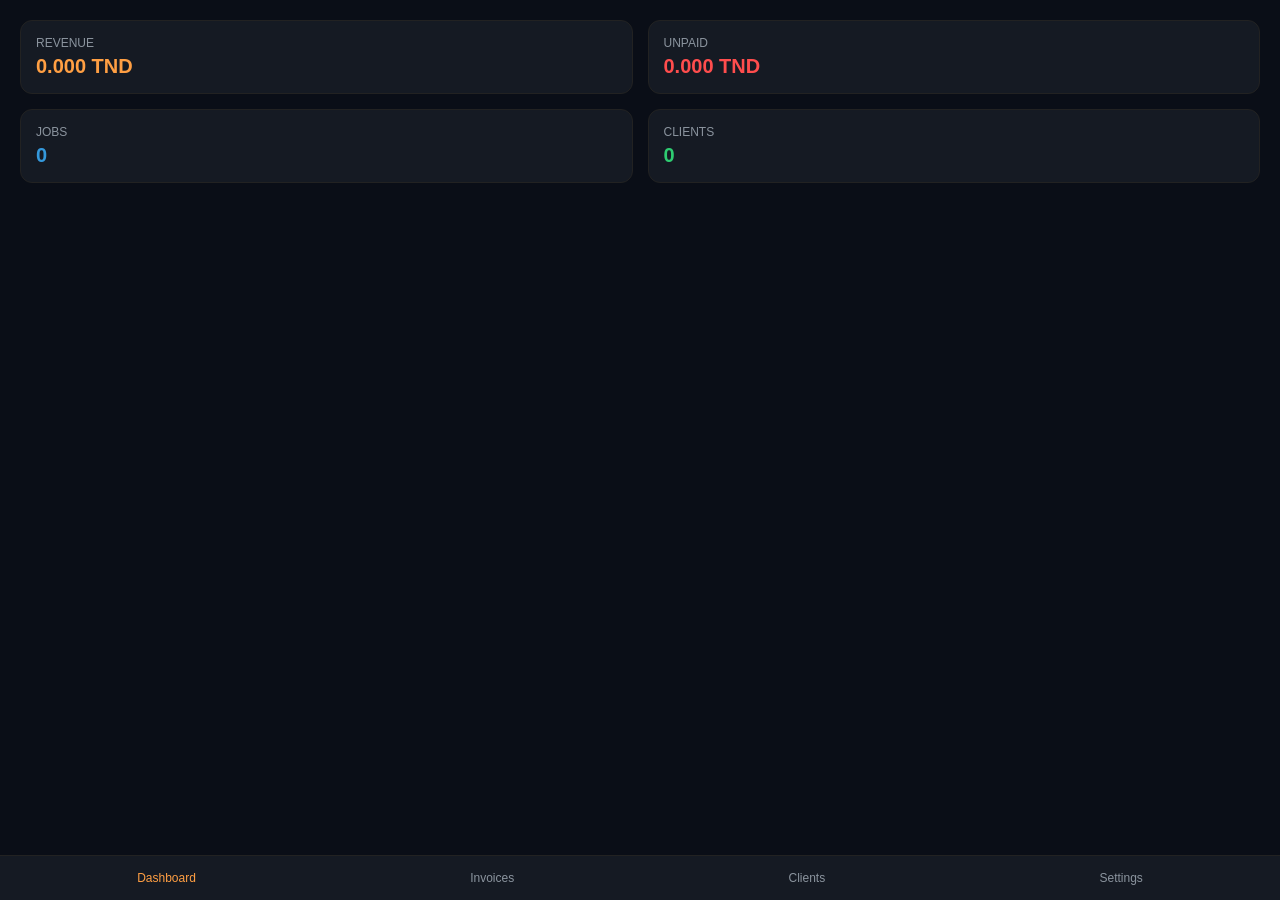
<file: index.html>
<!DOCTYPE html>
<html lang="en">
<head>
  <meta charset="UTF-8">
  <meta name="viewport" content="width=device-width, initial-scale=1.0">
  <title>Nexvolt</title>
  <style>
    body { background: #0a0e17; color: #ffffff; font-family: -apple-system, sans-serif; margin: 0; padding-bottom: 80px; }
    .nav-bar { position: fixed; bottom: 0; width: 100%; background: #151a23; display: flex; justify-content: space-around; padding: 15px 0; border-top: 1px solid #222; }
    .nav-btn { cursor: pointer; color: #8b949e; text-align: center; font-size: 12px; }
    .nav-btn.active { color: #ff9f43; }
  </style>
</head>
<body>
  <div id="app"></div>
  <div class="nav-bar">
    <div class="nav-btn" data-page="Dashboard" onclick="Router.go('Dashboard')">Dashboard</div>
    <div class="nav-btn" data-page="Invoices" onclick="Router.go('Invoices')">Invoices</div>
    <div class="nav-btn" data-page="Clients" onclick="Router.go('Clients')">Clients</div>
    <div class="nav-btn" data-page="Settings" onclick="Router.go('Settings')">Settings</div>
  </div>

  <script src="db/db.js"></script>
  <script src="db/router.js"></script>
  <script src="modules/Dashboard.js"></script>
  <script src="modules/Clients.js"></script>
  <script src="modules/Invoices.js"></script>
  <script src="modules/Expenses.js"></script>
  <script src="modules/Job.js"></script>
  <script src="modules/Settings.js"></script>
  <script src="app.js"></script>
</body>
</html>
</file>
